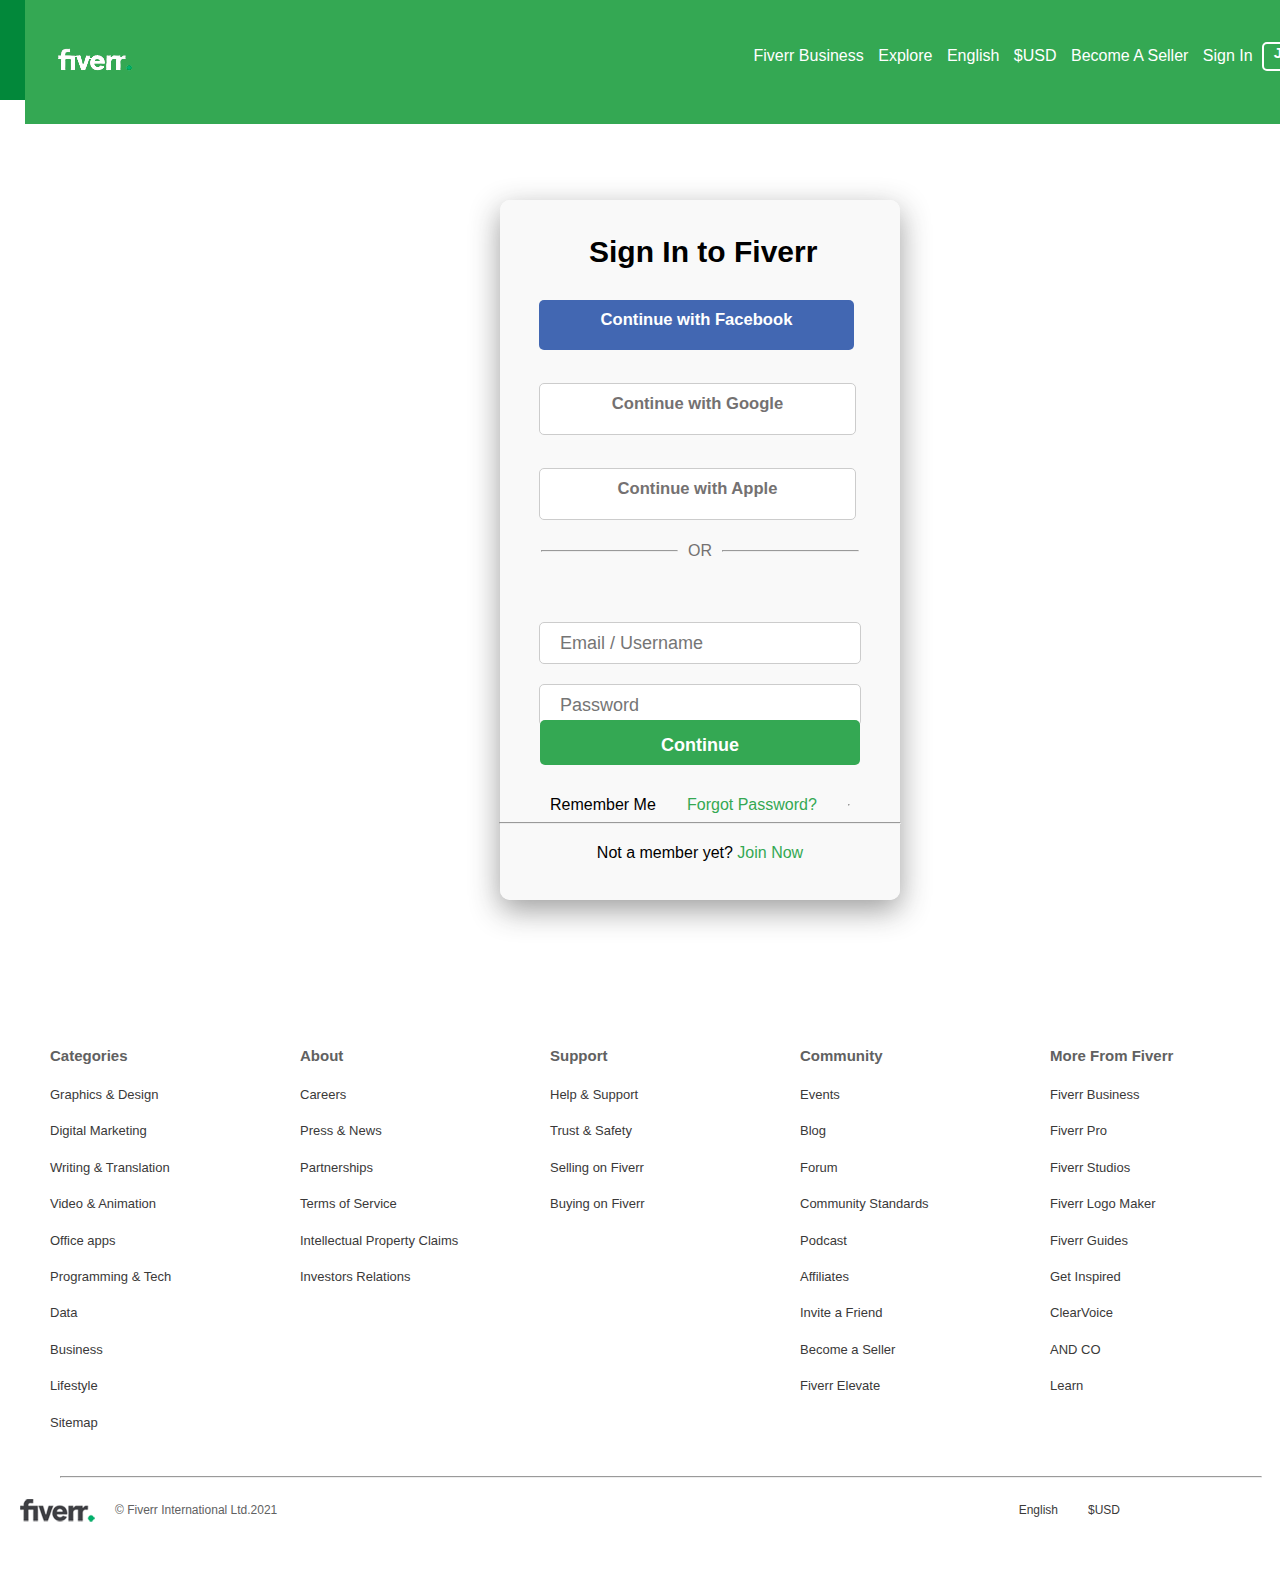
<file: signin.html>
<!DOCTYPE html>
<html lang="en">
<head>
    <meta charset="UTF-8">
    <meta http-equiv="X-UA-Compatible" content="IE=edge">
    <meta name="viewport" content="width=device-width, initial-scale=1.0">
    <title>Login to Fiverr</title>
    <link rel="shortcut icon" href="img/icon.png" type="image/x-icon">
    <link rel="stylesheet" href="https://cdnjs.cloudflare.com/ajax/libs/font-awesome/5.12.1/css/all.min.css" integrity="sha512-9BwLAVqqt6oFdXohPLuNHxhx36BVj5uGSGmizkmGkgl3uMSgNalKc/smum+GJU/TTP0jy0+ruwC3xNAk3F759A==" crossorigin="anonymous" referrerpolicy="no-referrer" />
    <!-- <link rel="stylesheet" href="https://cdn.jsdelivr.net/npm/bootstrap@4.6.0/dist/css/bootstrap.min.css" integrity="sha384-B0vP5xmATw1+K9KRQjQERJvTumQW0nPEzvF6L/Z6nronJ3oUOFUFpCjEUQouq2+l" crossorigin="anonymous"> -->
    <link rel="stylesheet" href="style.css">
    
</head>
<body>
    <div class="container">
        <div class="navbar">
            <div class="logo"><a href="./index.html"><img src="./img/logo.png" alt="" /></a></div>
            <nav>
                <ul>
                    <li><a href="./business.html">Fiverr Business</a></li>
                    <li><a href="">Explore</a></li>
                    <li>
                        <a href=""><i class="fas fa-globe"></i>English</a>
                    </li>
                    <li><a href="">$USD</a></li>
                    <li><a href="./seller.html">Become A Seller</a></li>
                    <li><a href="./signin.html">Sign In</a></li>
                    <li>
                        <a href="./signup.html" class="btn1 present">Join</a>
                    </li>
                </ul>
            </nav>
        </div>
    </div>
    </div>
   
    <section class="sign shadow-lg p-3 rounded" style="background-color: rgba(247, 248, 247, 0.809);margin-top: 200px;">
        <div class="login" style="align-content: center;">
            <h2>Sign In to Fiverr</h2>
           <div class="social">
               <div class="socials">
                   <i class="fab fa-facebook" style="color: #fff;"></i>
                    <h5 style="background: #4267B2; width: 90%; color: white; height: 40px; border-radius: 5px; text-align: center; padding-top: 10px;">
                    Continue with Facebook
                    </h5>
                </div>

            <div class="socials">
                    <i class="fab fa-google"></i>
                    <h5 style="background: white; width: 90%; color: rgb(116, 113, 113); height: 40px;  border: 1px solid #ccc; border-radius: 5px; text-align: center; padding-top: 10px;">
                    Continue with Google
                    </h5>
            </div>

            <div class="socials">
                    <i class="fab fa-apple"></i>
                    <h5 style="background: white; width: 90%; color: rgb(116, 113, 113); height: 40px;  border: 1px solid #ccc; border-radius: 5px; text-align: center; padding-top: 10px;">
                     Continue with Apple
                    </h5>
            </div>


           </div>
            <div class="rule">
                <hr class="rule1">
                <p style="color:  rgb(116, 113, 113);">OR</p>
                <hr class="rule1">
            </div>
            <div class="form">
                <form>
                    <div class="form-group">
                      <input type="email" class="form-control" id="exampleInputEmail1" aria-describedby="emailHelp" placeholder="Email / Username">
                      <!-- <small id="emailHelp" class="form-text text-muted">We'll never share your email with anyone else.</small> -->
                    </div>
                    <div class="form-group">
                      <input type="password" class="form-control" id="exampleInputPassword1" placeholder="Password"> 
                    </div>
                    <a href="./index.html" class="btn btn-primary">Continue</a>
                    <div class="rem">
                       <!-- <div  class="form-group form-check">
                        <input type="checkbox"   class="form-check-input" id="exampleCheck1"> -->

                            <div class="remem">
                                <i class="fa fa-check-square"></i>
                                <label for="exampleCheck1">Remember Me</label>
                            </div>

                            <div class="forg">
                                <a href="#">Forgot Password?</a>
                            </div>
                       <!-- </div> -->
                       <hr>
                      </div>
                  </form>
            </div>

            <div class="now d-flex">
                <hr style="width: 400px; margin-top: 50px;">
                <div class="nown">
                    <p>Not a member yet? <a href="./index.html">Join Now</a></p>
                </div>
            </div>
        </div>
    </section>

    <section class="links">
        <div class="links-inner">
            <ul>
                <li>
                    <h3>Categories</h3>
                </li>
                <li><a href="#">Graphics & Design</a></li>
                <li><a href="#">Digital Marketing</a></li>
                <li><a href="#">Writing & Translation</a></li>
                <li><a href="#">Video & Animation</a></li>
                <li><a href="#">Office apps</a></li>
                <li><a href="#">Programming & Tech</a></li>
                <li><a href="#">Data</a></li>
                <li><a href="#">Business</a></li>
                <li><a href="#">Lifestyle</a></li>
                <li><a href="#">Sitemap</a></li>
            </ul>
            <ul>
                <li>
                    <h3>About</h3>
                </li>
                <li><a href="#">Careers</a></li>
                <li><a href="#">Press & News</a></li>
                <li><a href="#">Partnerships</a></li>
                <li><a href="#">Terms of Service</a></li>
                <li><a href="#">Intellectual Property Claims</a></li>
                <li><a href="#">Investors Relations</a></li>
            </ul>
            <ul>
                <li>
                    <h3>Support</h3>
                </li>
                <li><a href="#">Help & Support</a></li>
                <li><a href="#">Trust & Safety</a></li>
                <li><a href="#">Selling on Fiverr</a></li>
                <li><a href="#">Buying on Fiverr</a></li>
            </ul>
            <ul>
                <li>
                    <h3>Community</h3>
                </li>
                <li><a href="#">Events</a></li>
                <li><a href="#">Blog</a></li>
                <li><a href="#">Forum</a></li>
                <li><a href="#">Community Standards</a></li>
                <li><a href="#">Podcast</a></li>
                <li><a href="#">Affiliates</a></li>
                <li><a href="#">Invite a Friend</a></li>
                <li><a href="#">Become a Seller</a></li>
                <li><a href="#">Fiverr Elevate</a></li>
            </ul>
            <ul>
                <li>
                    <h3>More From Fiverr</h3>
                </li>
                <li><a href="#">Fiverr Business</a></li>
                <li><a href="#">Fiverr Pro</a></li>
                <li><a href="#">Fiverr Studios</a></li>
                <li><a href="#">Fiverr Logo Maker</a></li>
                <li><a href="#">Fiverr Guides</a></li>
                <li><a href="#">Get Inspired</a></li>
                <li><a href="#">ClearVoice</a></li>
                <li><a href="#">AND CO</a></li>
                <li><a href="#">Learn</a></li>
            </ul>
        </div>
    </section>

    <hr style="width: 1200px; margin-left: 60px" />

    <footer class="footer">
        <div class="footer-inner">
            <div>
                <img src="img/fiverr-new1.png" alt="" />
                <p style="margin-left: 20px">&copy; Fiverr International Ltd.2021</p>
            </div>
            <ul>
                <li>
                    <a href="#"><i class="fab fa-twitter"></i></a>
                </li>
                <li>
                    <a href="#"><i class="fab fa-facebook"></i></a>
                </li>
                <li>
                    <a href="#"><i class="fab fa-linkedin"></i></a>
                </li>
                <li>
                    <a href="#"><i class="fab fa-pinterest"></i></a>
                </li>
                <li>
                    <a href="#"><i class="fab fa-instagram"></i></a>
                </li>
                <li>
                    <a href="#"><i class="fas fa-globe"></i> English</a>
                </li>
                <li><a href="#">$USD</a></li>
                <li>
                    <a href="#"><i class="fa fa-universal-access"></i></a>
                </li>
            </ul>
        </div>
    </footer>




<!-- 
    <script src="https://code.jquery.com/jquery-3.5.1.slim.min.js" integrity="sha384-DfXdz2htPH0lsSSs5nCTpuj/zy4C+OGpamoFVy38MVBnE+IbbVYUew+OrCXaRkfj" crossorigin="anonymous"></script>
<script src="https://cdn.jsdelivr.net/npm/popper.js@1.16.1/dist/umd/popper.min.js" integrity="sha384-9/reFTGAW83EW2RDu2S0VKaIzap3H66lZH81PoYlFhbGU+6BZp6G7niu735Sk7lN" crossorigin="anonymous"></script>
<script src="https://cdn.jsdelivr.net/npm/bootstrap@4.6.0/dist/js/bootstrap.min.js" integrity="sha384-+YQ4JLhjyBLPDQt//I+STsc9iw4uQqACwlvpslubQzn4u2UU2UFM80nGisd026JF" crossorigin="anonymous"></script> -->
</body>
</html>
</file>
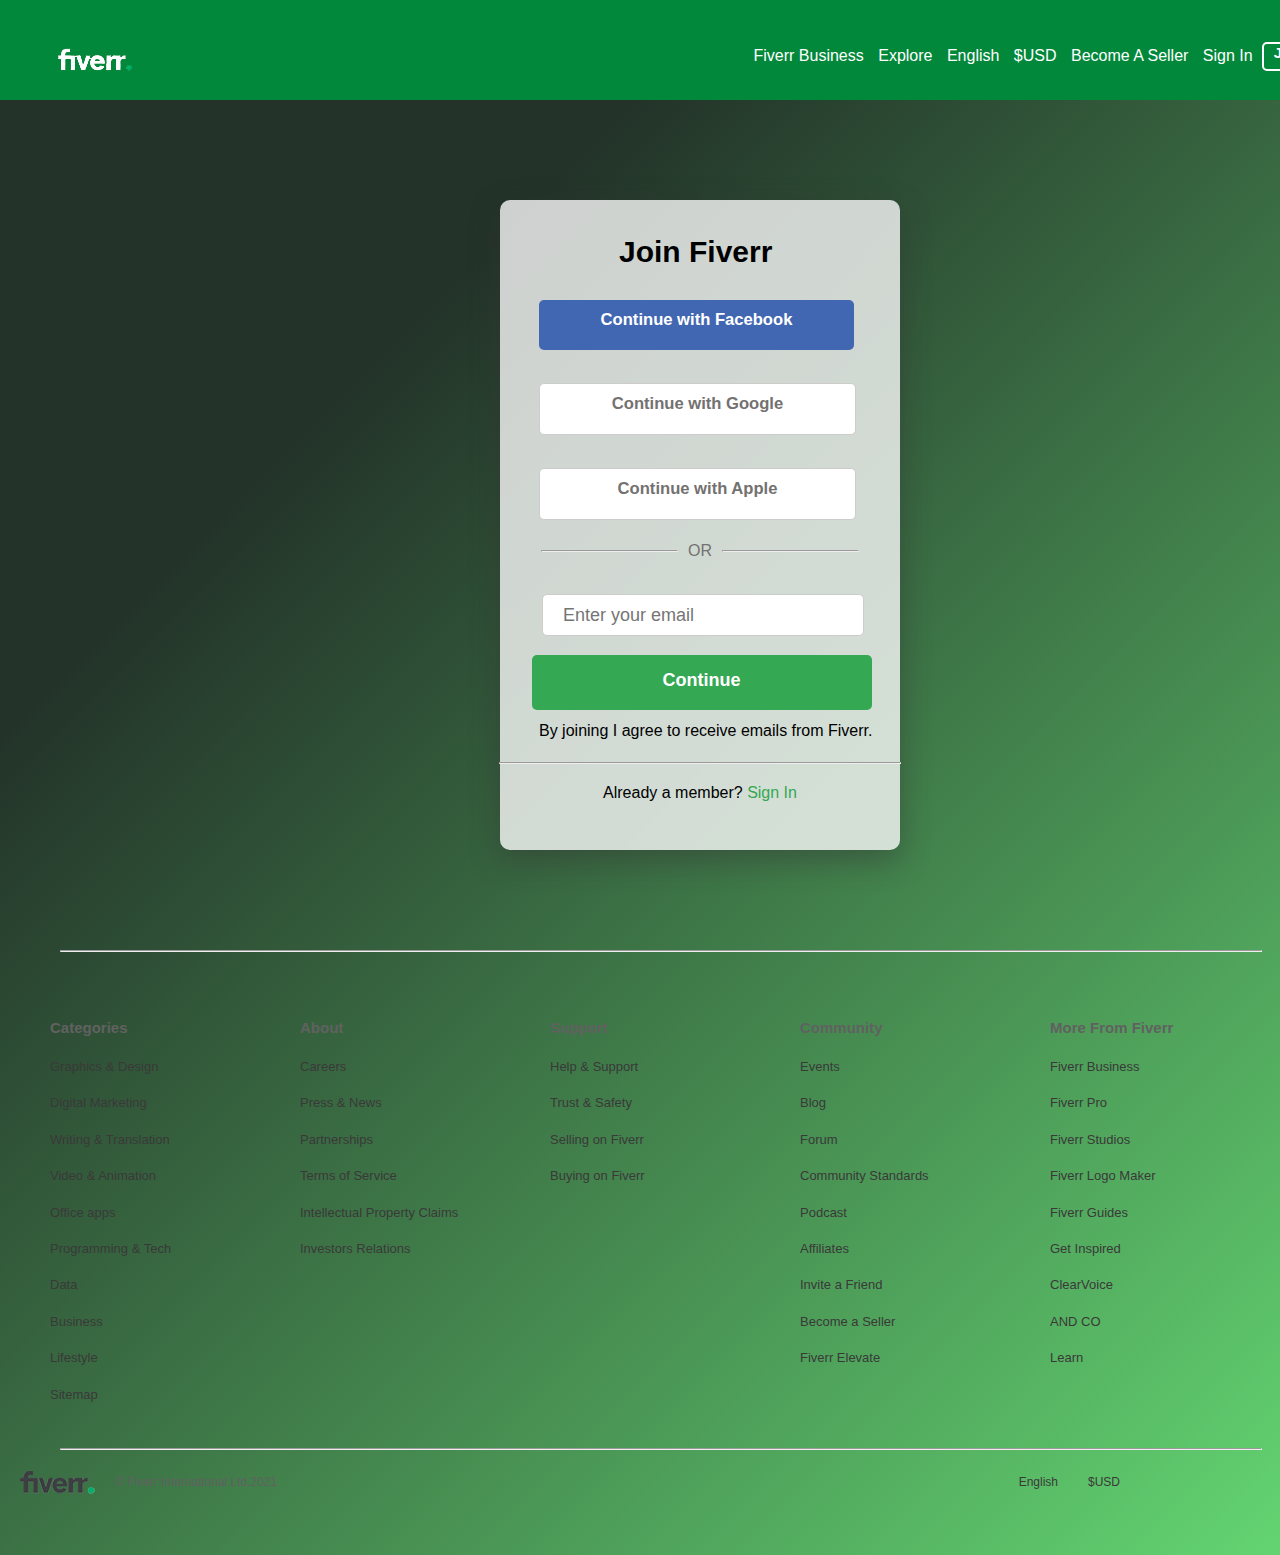
<file: signup.html>
<!DOCTYPE html>
<html lang="en">

<head>
    <meta charset="UTF-8">
    <meta http-equiv="X-UA-Compatible" content="IE=edge">
    <meta name="viewport" content="width=device-width, initial-scale=1.0">
    <title>Join fiverr.com | become a seller or buy services starting at $5!</title>
    <link rel="stylesheet" href="https://cdnjs.cloudflare.com/ajax/libs/font-awesome/5.12.1/css/all.min.css" integrity="sha512-9BwLAVqqt6oFdXohPLuNHxhx36BVj5uGSGmizkmGkgl3uMSgNalKc/smum+GJU/TTP0jy0+ruwC3xNAk3F759A==" crossorigin="anonymous" referrerpolicy="no-referrer" />
    <link rel="shortcut icon" href="img/fiverr-icon.png" type="image/x-icon">
    <link rel="stylesheet" href="./signup.css">

</head>

<body style=" background-image: linear-gradient(315deg, #63d471 0%, #233329 74%);">
    <div class="container">
        <div class="navbar">
            <div class="logo"><a href="./index.html"><img src="./img/logo.png" alt="" /></a></div>
            <nav>
                <ul>
                    <li><a href="./business.html">Fiverr Business</a></li>
                    <li><a href="">Explore</a></li>
                    <li>
                        <a href=""><i class="fas fa-globe"></i>English</a>
                    </li>
                    <li><a href="">$USD</a></li>
                    <li><a href="./seller.html">Become A Seller</a></li>
                    <li><a href="./signin.html">Sign In</a></li>
                    <li>
                        <a href="./signup.html" class="btn1 present">Join</a>
                    </li>
                </ul>
            </nav>
        </div>
    </div>
    </div>
    <section class="sign" style="background-color: rgba(247, 248, 247, 0.809); height: 650px;margin-top: 200px;">
        <div class="login" style="align-content: center;">
            <h2 style="margin-left: 120px;">Join Fiverr</h2>
            <div class="social">
                <div class="socials">
                    <i class="fab fa-facebook" style="color: #fff;"></i>
                    <h5
                        style="background: #4267B2; width: 90%; color: white; height: 40px; border-radius: 5px; text-align: center; padding-top: 10px;">
                        Continue with Facebook
                    </h5>
                </div>

                <div class="socials">
                    <i class="fab fa-google"></i>
                    <h5
                        style="background: white; width: 90%; color: rgb(116, 113, 113); height: 40px;  border: 1px solid #ccc; border-radius: 5px; text-align: center; padding-top: 10px;">
                        Continue with Google
                    </h5>
                </div>

                <div class="socials">
                    <i class="fab fa-apple"></i>
                    <h5
                        style="background: white; width: 90%; color: rgb(116, 113, 113); height: 40px;  border: 1px solid #ccc; border-radius: 5px; text-align: center; padding-top: 10px;">
                        Continue with Apple
                    </h5>
                </div>


            </div>
            <div class="rule">
                <hr class="rule1">
                <p style="color:  rgb(116, 113, 113);">OR</p>
                <hr class="rule1">
            </div>

                <form style="margin-top: -10px;">
                    <div class="form-group">
                        <input type="email" class="form-control" id="exampleInputEmail1" aria-describedby="emailHelp"
                            placeholder="Enter your email" style="margin-top: 20px;margin-left: 43px;">
                    </div>

                    <a href="index.html" class="btn" style="margin-bottom: -40px;margin-left: 50px;">Continue</a>
                        <hr >
                </form>

            <div class="p" style="margin-left: 40px;margin-top: 160px;"><p>By joining I agree to receive emails from Fiverr.</p></div>

            <div class="now">
                <hr style="width: 400px; margin-top: 200px;">
                <div class="nown">
                    <p>Already a member? <a href="./signin.html">Sign In</a></p>
                </div>
            </div>
        </div>
    </section>

    <hr style="margin: 50px 0 0 60px; width: 1200px" />

    <section class="links">
        <div class="links-inner">
            <ul>
                <li>
                    <h3>Categories</h3>
                </li>
                <li><a href="#">Graphics & Design</a></li>
                <li><a href="#">Digital Marketing</a></li>
                <li><a href="#">Writing & Translation</a></li>
                <li><a href="#">Video & Animation</a></li>
                <li><a href="#">Office apps</a></li>
                <li><a href="#">Programming & Tech</a></li>
                <li><a href="#">Data</a></li>
                <li><a href="#">Business</a></li>
                <li><a href="#">Lifestyle</a></li>
                <li><a href="#">Sitemap</a></li>
            </ul>
            <ul>
                <li>
                    <h3>About</h3>
                </li>
                <li><a href="#">Careers</a></li>
                <li><a href="#">Press & News</a></li>
                <li><a href="#">Partnerships</a></li>
                <li><a href="#">Terms of Service</a></li>
                <li><a href="#">Intellectual Property Claims</a></li>
                <li><a href="#">Investors Relations</a></li>
            </ul>
            <ul>
                <li>
                    <h3>Support</h3>
                </li>
                <li><a href="#">Help & Support</a></li>
                <li><a href="#">Trust & Safety</a></li>
                <li><a href="#">Selling on Fiverr</a></li>
                <li><a href="#">Buying on Fiverr</a></li>
            </ul>
            <ul>
                <li>
                    <h3>Community</h3>
                </li>
                <li><a href="#">Events</a></li>
                <li><a href="#">Blog</a></li>
                <li><a href="#">Forum</a></li>
                <li><a href="#">Community Standards</a></li>
                <li><a href="#">Podcast</a></li>
                <li><a href="#">Affiliates</a></li>
                <li><a href="#">Invite a Friend</a></li>
                <li><a href="#">Become a Seller</a></li>
                <li><a href="#">Fiverr Elevate</a></li>
            </ul>
            <ul>
                <li>
                    <h3>More From Fiverr</h3>
                </li>
                <li><a href="#">Fiverr Business</a></li>
                <li><a href="#">Fiverr Pro</a></li>
                <li><a href="#">Fiverr Studios</a></li>
                <li><a href="#">Fiverr Logo Maker</a></li>
                <li><a href="#">Fiverr Guides</a></li>
                <li><a href="#">Get Inspired</a></li>
                <li><a href="#">ClearVoice</a></li>
                <li><a href="#">AND CO</a></li>
                <li><a href="#">Learn</a></li>
            </ul>
        </div>
    </section>

    <hr style="width: 1200px; margin-left: 60px" />

    <footer class="footer">
        <div class="footer-inner">
            <div>
                <img src="img/fiverr-new1.png" alt="" />
                <p style="margin-left: 20px">&copy; Fiverr International Ltd.2021</p>
            </div>
            <ul>
                <li>
                    <a href="#"><i class="fab fa-twitter"></i></a>
                </li>
                <li>
                    <a href="#"><i class="fab fa-facebook"></i></a>
                </li>
                <li>
                    <a href="#"><i class="fab fa-linkedin"></i></a>
                </li>
                <li>
                    <a href="#"><i class="fab fa-pinterest"></i></a>
                </li>
                <li>
                    <a href="#"><i class="fab fa-instagram"></i></a>
                </li>
                <li>
                    <a href="#"><i class="fas fa-globe"></i> English</a>
                </li>
                <li><a href="#">$USD</a></li>
                <li>
                    <a href="#"><i class="fa fa-universal-access"></i></a>
                </li>
            </ul>
        </div>
    </footer>




</body>

</html>
</file>
<file: style.css>
*{
    margin: 0;
    padding: 0;
}

body{
    font-family: 'Segoe UI', Tahoma, Geneva, Verdana, sans-serif;
}

:focus,
:active,
:visited,
:link{
    outline: none !important;
    text-decoration: none;
}

.navbar {
    display: flex;
    align-items: center;
    padding: 20px;
    background-color: #34a853;
    
}

nav {
    flex: 1;
    text-align: right;
    
}

nav ul {
    position: absolute;
    margin: -15px 0 0 -600px;
    display: inline-block;
    list-style: none;
}

nav ul li {
    display: inline-block;
    margin-right: 10px;
}

a {
    text-decoration: none;
    color: #ffffff;
}

nav ul li a:hover{
    color: #000000;
}

.present{
    color: #3ea088;
}


.container {
    top: 0;
    background-color: rgb(2, 136, 58);
    width: 1348.5px;
    height: 100px;
    max-width: 1900px;
    margin: auto;
    padding: 0 25px;
    position: fixed;
    z-index: 2;
}

.row {
    display: flex;
    align-items: center;
    flex-wrap: wrap;
    justify-content: space-around;
}


.btn1 {
    position: absolute;
    margin: -19px 0 0 -5px;
    color: #ffffff;
    background: none;
    border: 2px solid white;
    border-radius: 5px;
    width: 50px;
    height: 25px;
    text-align: center;
    font-weight: 700;
    font-size: 15px;
}
.btn1:hover{
    background: #fff;
    color: rgb(1, 88, 6);
    border: none;
    padding: 2px;
    transition: 600ms ease-in-out;
}


.sign{
    display: flex;
    flex-direction: column;
   margin: 100px;
   width: 400px;
   height: 700px;
   align-items: center;
   margin-left: 500px;
   background-color: #fff;
   box-shadow: 0 10px 30px rgba(51, 51, 51, 0.479);
   border-radius: 10px;
}

.fa-google {
    background: conic-gradient(from -45deg, #ea4335 110deg, #4285f4 90deg 180deg, #34a853 180deg 270deg, #fbbc05 270deg) 73% 55%/150% 150% no-repeat;
    -webkit-background-clip: text;
    background-clip: text;
    color: transparent;
    -webkit-text-fill-color: transparent;
  }

  .fa-apple{
      color: #000;
  }

  h5{
    background: white;
    border: 2px;
  }



  .rule{
      display: flex;
      margin-top: 340px;
      justify-content: center;
      align-items: center;
  }

  .rule1{
    width: 135px;
    margin: 10px;
  }

  .btn{
      text-decoration: none;
      position: absolute;
      background: #34a853;
      border-radius: 5px;
      color: #fff;
      width: 320px;
      height: 30px;
      margin-top: 90px;
      font-size: 18px;
      font-weight: 600;
      text-align: center;
      padding-top: 15px;
  }

  .now{
      display: flex;
      flex-direction: column;
      justify-content: center;
      align-items: center;
  }

  .nown{
      margin-top: 20px;
  }

  .nown p a{
    text-decoration: none;
    color: #34a853;
  }


  form{
      margin-top: 60px;
      display: flex;
      flex-direction: column;
      height: 150px;
      align-items: center;
      justify-content: space-evenly;
  }

  .form-group{
      display: flex;
      justify-content: space-between;
      top: 10px;
  }

  .form-group input{
      padding-left: 20px;
      font-size: 18px;
    width: 300px;
    height: 40px;
    margin-bottom: 20px;
    border: 1px solid #ccc;
    border-radius: 5px;
  }

  .form-group input:focus{
      outline: #333;
  }

  .social{
      position: absolute;
      margin-top: 70px;
      width: 360px;
      margin-left: -10px;
      font-size: 20px;
      height: 250px;
      display: flex;
      flex-direction: column;
      align-items: center;
      justify-content: space-between;
  }


  .socials{
      margin-left: 90px;
      display: flex;
      width: 350px;
      align-items: center;
  }

  .socials i{
      position: absolute;
      margin: 20px 0 0 20px;
  }

  .socials h5{
      margin-top: 30px;
  }

  .login h2{
      position: absolute;
      margin: 35px 0 0 90px;
      font-size: 30px;
  }

  .rem{
      width: 300px;
      display: flex;
      align-items: center;
      justify-content: space-between;
      margin-top: 50px;
  }

  .forg a{
      text-decoration: none;
    color: #34a853;
  }
  .links{
    color: #616161;
    font-size: 12px;
    margin: 20px 0 0 0;
    padding: 35px 0;
}

.links-inner{
    max-width: 1300px;
    margin: 0 auto;
    padding: 0 20px;
    display: grid;
    grid-template-columns: repeat(5, 1fr);
    grid-gap: 10px;
    align-items: flex-start;
    justify-content: center;
}

.links li{
    line-height: 2.8;
    list-style: none;
}

.links li h3{
    margin-left: 30px;
    margin-top: 0px;
    font-size: 15px;
}

.links li a{
    color: rgb(58, 57, 57);
    margin: 0 0 0 30px;
    font-size: 13px;
}

.footer{
    color: #616161;
    font-size: 12px;
    padding: 20px 0;
}

.footer-inner{
    max-width: 1100px;
    margin: 0 auto;
    padding: 0 20px 0 20px;
    display: flex;
    align-items: center;
    justify-content: space-between;
}

.footer-inner div{
    display: grid;
    grid-template-columns: repeat(2, 1fr);
    width: 300px;
    margin-left: -70px;
}

.footer-inner ul{
    margin-left: 363.67px;
}

.footer div{
    margin-bottom: 20px;
    display: flex;
    align-items: center;
}

.footer div i{
    margin-right: 10px;
    font-size: 12px;
}

.footer ul{
    display: flex;
    flex-wrap: wrap;
}

.footer li{
    list-style: none;
    margin-right: 30px;
    margin-bottom: 20px;
}

.footer li a{
    color: rgb(58, 57, 57);
}


@media (max-width: 700px) {
    /* .menu-btn{
        display: block;
    }

    .menu-btn:hover{
        opacity: 0.5;
    }

    .main-nav ul.right-menu{
        margin-right: 50px;
    }

    .main-nav ul.main-menu{
        display: block;
        position: absolute;
        top: 0;
        left: 0;
        background: #f2f2f2;
        width: 50%;
        height: 100%;
        border-right: #ccc 1px solid;
        opacity: 0.9;
        padding: 30px;
        transform: translateX(-500px);
        transition: transform 0.5s ease-in-out;
    }

    .main-nav ul.main-menu li{
        padding: 10px;
        border-bottom: #ccc solid 1px;
        font-size: 14px;
    }

    .main-nav ul.main-menu li:last-child{
        border-bottom: 0;
    }

    .main-nav ul.main-menu.show{
        transform: translateX(-20px);
    } */

    .links .links-inner{
        grid-template-columns: repeat(3, 1fr);
    }

    .footer .footer-inner{
        display: block;
    }

    .footer .footer-inner div{
        margin-left: 35px;
    }

    .footer .footer-inner ul{
        display: grid;
        grid-template-columns: repeat(8, 65px);
        margin-left: 35px;
    }

@media (max-width: 500px) {
    .links .links-inner{
        grid-template-columns: 1fr;
    }

    .links .links-inner ul{
        margin-bottom: 20px;
    }

    .footer .footer-inner{
        display: flex;
        flex-direction: column;
        align-items: center;
    }

    .footer .footer-inner div{
        display: flex;
        flex-direction: column;
        justify-content: center;
    }

    .footer .footer-inner ul{
        display: grid;
        grid-template-columns: repeat(4, 1fr);
        margin-left: 40px;
    }
}
}
</file>
<file: signup.css>
*{
    margin: 0;
    padding: 0;
}

body{
    font-family: 'Segoe UI', Tahoma, Geneva, Verdana, sans-serif;
}

:focus,
:active,
:visited,
:link{
    outline: none !important;
    text-decoration: none;
}

.navbar {
    display: flex;
    align-items: center;
    padding: 20px;
}

nav {
    flex: 1;
    text-align: right;
}

nav ul {
    position: absolute;
    margin: -15px 0 0 -600px;
    display: inline-block;
    list-style: none;
}

nav ul li {
    display: inline-block;
    margin-right: 10px;
}

a {
    text-decoration: none;
    color: #ffffff;
}

nav ul li a:hover{
    color: #000000;
}

.present{
    color: #3ea088;
}


.container {
    top: 0;
    background-color: rgb(2, 136, 58);
    width: 1348.5px;
    height: 100px;
    max-width: 1900px;
    margin: auto;
    padding: 0 25px;
    position: fixed;
    z-index: 2;
}

.row {
    display: flex;
    align-items: center;
    flex-wrap: wrap;
    justify-content: space-around;
}


.btn1 {
    position: absolute;
    margin: -19px 0 0 -5px;
    color: #ffffff;
    background: none;
    border: 2px solid white;
    border-radius: 5px;
    width: 50px;
    height: 25px;
    text-align: center;
    font-weight: 700;
    font-size: 15px;
}
.btn1:hover{
    background: #fff;
    color: rgb(1, 88, 6);
    border: none;
    padding: 2px;
    transition: 600ms ease-in-out;
}

/* .present{
    background: #fff;
    color: rgb(1, 88, 6);
    border: none;
    padding: 2px;
} */

.sign{
    display: flex;
    flex-direction: column;
    margin: 100px;
    width: 400px;
    align-items: center;
    margin-left: 500px;
    background-color: #fff;
    box-shadow: 0 10px 30px rgba(51, 51, 51, 0.479);
    border-radius: 10px;
}

.fa-google {
    background: conic-gradient(from -45deg, #ea4335 110deg, #4285f4 90deg 180deg, #34a853 180deg 270deg, #fbbc05 270deg) 73% 55%/150% 150% no-repeat;
    -webkit-background-clip: text;
    background-clip: text;
    color: transparent;
    -webkit-text-fill-color: transparent;
}

.fa-apple{
    color: #000;
}

h5{
    background: white;
    border: 2px;
}



.rule{
    display: flex;
    margin-top: 340px;
    justify-content: center;
    align-items: center;
}

.rule1{
    width: 135px;
    margin: 10px;
}

.btn{
    text-decoration: none;
    position: absolute;
    background: #34a853;
    border-radius: 5px;
    color: #fff;
    width: 320px;
    height: 30px;
    padding: 10px 10px;
    margin-top: 70px;
    font-size: 18px;
    font-weight: 600;
    text-align: center;
    padding-top: 15px;
}

.now{
    display: flex;
    flex-direction: column;
    justify-content: center;
    align-items: center;
}

.nown{
    margin-top: 20px;
}

.nown p a{
    text-decoration: none;
    color: #34a853;
}


form{
    position: absolute;
      /* margin-top: -1000px; */
    display: flex;
    flex-direction: column;
    height: 150px;
    align-items: center;
    justify-content: space-evenly;
}

.form-group{
    display: flex;
    justify-content: space-between;
    top: 0px;
}

.form-group input{
    margin: -10px;
    padding-left: 20px;
    font-size: 18px;
    width: 300px;
    height: 40px;
    margin-bottom: 20px;
    border: 1px solid #ccc;
    border-radius: 5px;
}

.form-group input:focus{
    outline: #333;
}

.p{
    position: absolute;
    margin-left: 30px;
}

.social{
    position: absolute;
    margin-top: 70px;
    width: 360px;
    margin-left: -10px;
    font-size: 20px;
    height: 250px;
    display: flex;
    flex-direction: column;
    align-items: center;
    justify-content: space-between;
}


.socials{
    margin-left: 90px;
    display: flex;
    width: 350px;
    align-items: center;
}

.socials i{
    position: absolute;
    margin: 20px 0 0 20px;
}

.socials h5{
    margin-top: 30px;
}

.login h2{
    position: absolute;
    margin: 35px 0 0 150px;
    font-size: 30px;
}

.rem{
    width: 300px;
    display: flex;
    align-items: center;
    justify-content: space-between;
    margin-top: 50px;
}

.forg a{
    text-decoration: none;
    background-color: #63d471;
   
 
}

.links{
    color: #616161;
    font-size: 12px;
    margin: 20px 0 0 0;
    padding: 35px 0;
}

.links-inner{
    max-width: 1300px;
    margin: 0 auto;
    padding: 0 20px;
    display: grid;
    grid-template-columns: repeat(5, 1fr);
    grid-gap: 10px;
    align-items: flex-start;
    justify-content: center;
}

.links li{
    line-height: 2.8;
    list-style: none;
}

.links li h3{
    margin-left: 30px;
    margin-top: 0px;
    font-size: 15px;
}

.links li a{
    color: rgb(58, 57, 57);
    margin: 0 0 0 30px;
    font-size: 13px;
}

.footer{
    color: #616161;
    font-size: 12px;
    padding: 20px 0;
}

.footer-inner{
    max-width: 1100px;
    margin: 0 auto;
    padding: 0 20px 0 20px;
    display: flex;
    align-items: center;
    justify-content: space-between;
}

.footer-inner div{
    display: grid;
    grid-template-columns: repeat(2, 1fr);
    width: 300px;
    margin-left: -70px;
}

.footer-inner ul{
    margin-left: 363.67px;
}

.footer div{
    margin-bottom: 20px;
    display: flex;
    align-items: center;
}

.footer div i{
    margin-right: 10px;
    font-size: 12px;
}

.footer ul{
    display: flex;
    flex-wrap: wrap;
}

.footer li{
    list-style: none;
    margin-right: 30px;
    margin-bottom: 20px;
}

.footer li a{
    color: rgb(58, 57, 57);
}


@media (max-width: 700px) {
    /* .menu-btn{
        display: block;
    }

    .menu-btn:hover{
        opacity: 0.5;
    }

    .main-nav ul.right-menu{
        margin-right: 50px;
    }

    .main-nav ul.main-menu{
        display: block;
        position: absolute;
        top: 0;
        left: 0;
        background: #f2f2f2;
        width: 50%;
        height: 100%;
        border-right: #ccc 1px solid;
        opacity: 0.9;
        padding: 30px;
        transform: translateX(-500px);
        transition: transform 0.5s ease-in-out;
    }

    .main-nav ul.main-menu li{
        padding: 10px;
        border-bottom: #ccc solid 1px;
        font-size: 14px;
    }

    .main-nav ul.main-menu li:last-child{
        border-bottom: 0;
    }

    .main-nav ul.main-menu.show{
        transform: translateX(-20px);
    } */

    .links .links-inner{
        grid-template-columns: repeat(3, 1fr);
    }

    .footer .footer-inner{
        display: block;
    }

    .footer .footer-inner div{
        margin-left: 35px;
    }

    .footer .footer-inner ul{
        display: grid;
        grid-template-columns: repeat(8, 65px);
        margin-left: 35px;
    }

@media (max-width: 500px) {
    .links .links-inner{
        grid-template-columns: 1fr;
    }

    .links .links-inner ul{
        margin-bottom: 20px;
    }

    .footer .footer-inner{
        display: flex;
        flex-direction: column;
        align-items: center;
    }

    .footer .footer-inner div{
        display: flex;
        flex-direction: column;
        justify-content: center;
    }

    .footer .footer-inner ul{
        display: grid;
        grid-template-columns: repeat(4, 1fr);
        margin-left: 40px;
    }
}
}
</file>
